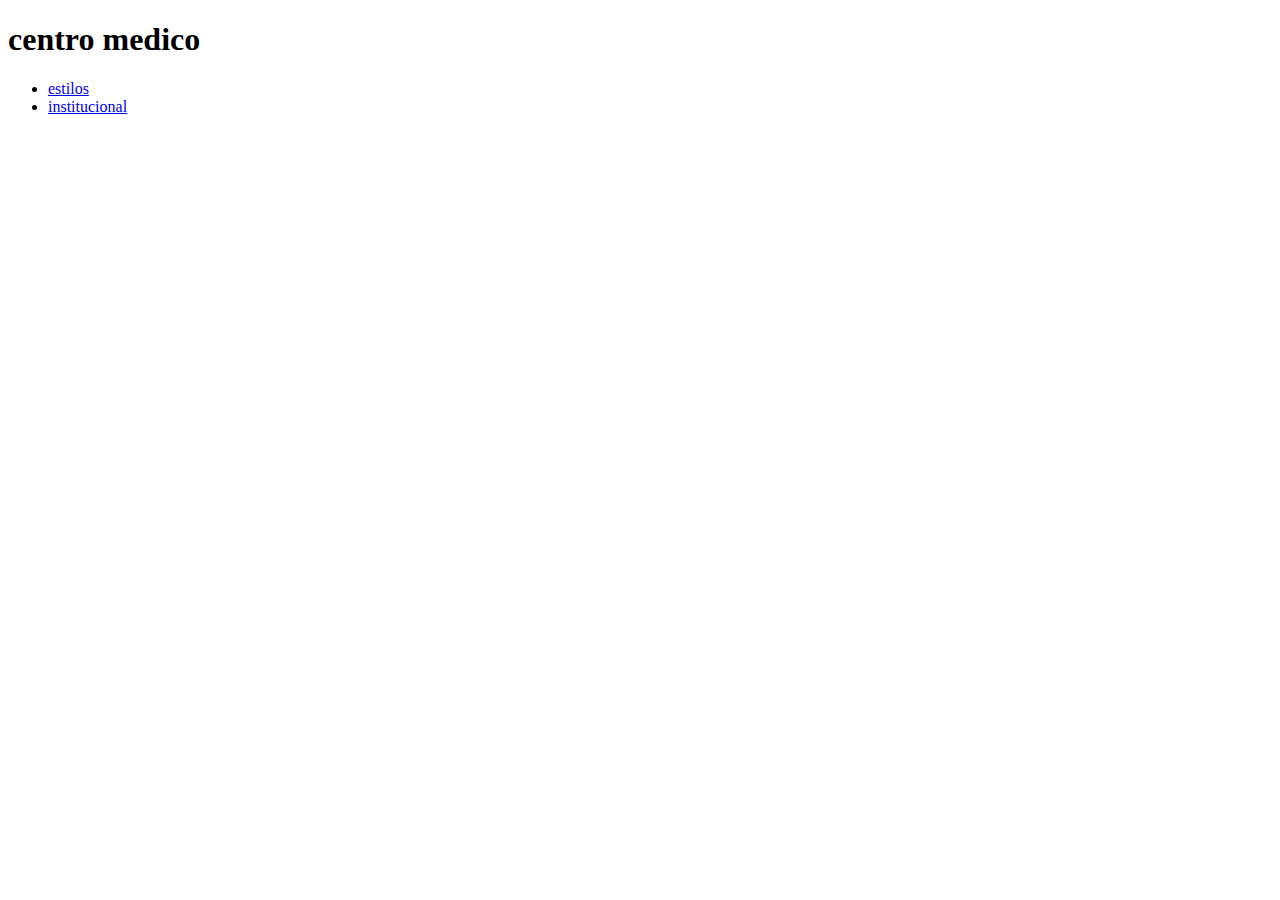
<file: index.html>
<!DOCTYPE html>
<html lang="en">
<head>
    <meta charset="UTF-8">
    <meta name="viewport" content="width=device-width, initial-scale=1.0">
    <title>Document</title>
</head>
<body>
    <header>
   <h1>centro medico</h1>
<nav>
    <ul>
        <li><a href="estilos.css">estilos</a></li>
        <li><a href="institucional.html">institucional</a></li>
    </ul>
</nav>

    </header>
    <main>
        <section>
            <h2></h2>
        </section>

    </main>
    <footer>

    </footer>
   
</body>
</html>
</file>
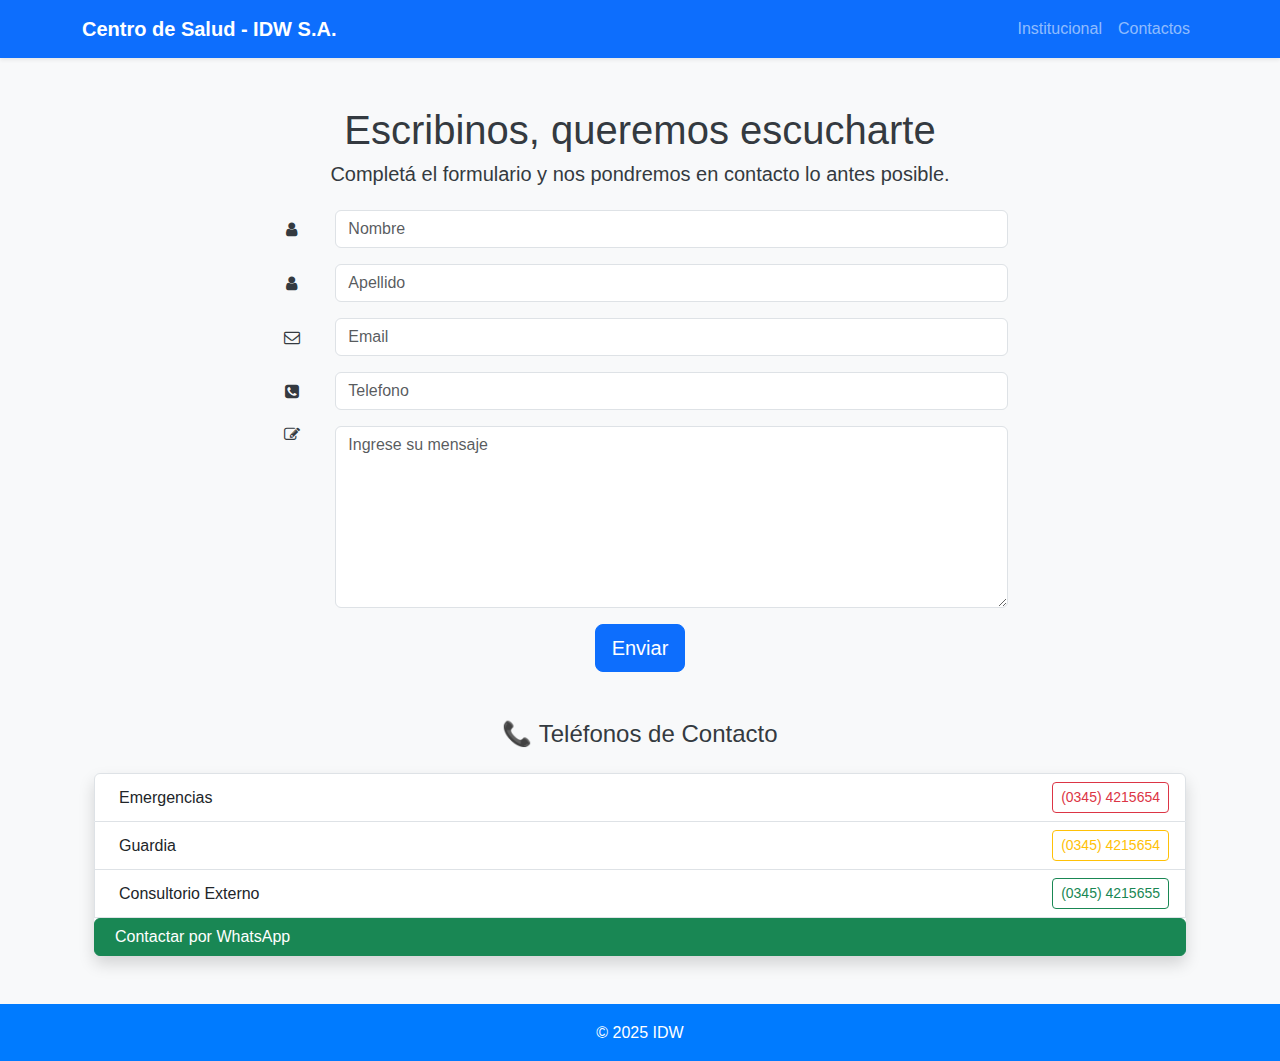
<file: contacto.html>
<!DOCTYPE html>
<html lang="es">

<head>
    <meta charset="UTF-8">
    <meta name="viewport" content="width=device-width, initial-scale=1.0">
    <title>Contactos</title>

    <link rel="stylesheet" href="css/estilos.css">
    <link href="https://cdn.jsdelivr.net/npm/bootstrap@5.3.3/dist/css/bootstrap.min.css" rel="stylesheet" 
        integrity="sha384-QWTKZyjpPEjISv5WaRU9OFeRpok6YctnYmDr5pNlyT2bRjXh0JMhjY6hW+ALEwIH" crossorigin="anonymous">
    <link rel="stylesheet" href="https://cdnjs.cloudflare.com/ajax/libs/font-awesome/4.7.0/css/font-awesome.min.css">


    <link href="https://cdn.jsdelivr.net/npm/bootstrap@5.3.8/dist/css/bootstrap.min.css" rel="stylesheet"
        integrity="sha384-sRIl4kxILFvY47J16cr9ZwB07vP4J8+LH7qKQnuqkuIAvNWLzeN8tE5YBujZqJLB" crossorigin="anonymous">
    <link rel="stylesheet" href="https://cdnjs.cloudflare.com/ajax/libs/font-awesome/4.7.0/css/font-awesome.min.css">
    <link rel="stylesheet" href="css/estilos.css">



</head>
<body>
    <header>
        <nav class="navbar navbar-expand-lg navbar-dark bg-primary shadow-sm">
            <div class="container">

                <!-- Logo / Nombre -->
                <a class="navbar-brand fw-bold" href="/">
                    Centro de Salud - IDW S.A.
                </a>

                <!-- Botón Hamburguesa -->
                <button class="navbar-toggler" type="button" data-bs-toggle="collapse" data-bs-target="#menuNav"
                    aria-controls="menuNav" aria-expanded="false" aria-label="Toggle navigation">
                    <span class="navbar-toggler-icon"></span>
                </button>

                <!-- Menú alineado a la derecha -->
                <div class="collapse navbar-collapse" id="menuNav">
                    <ul class="navbar-nav ms-auto">
                        <li class="nav-item">
                            <a class="nav-link" href="institucional.html">Institucional</a>
                        </li>
                        <li class="nav-item">
                            <a class="nav-link" href="contactos.html">Contactos</a>
                        </li>
                    </ul>
                </div>
            </div>
        </nav>
    </header>


    <main class="container my-5">

        <h1 class="text-center">Escribinos, queremos escucharte</h1>
        <h5 class="text-center mb-4">Completá el formulario y nos pondremos en contacto lo antes posible.
        </h5>
        <div class="row justify-content-center">
            <div class="col-md-8">
                <form method="post">
                    <div class="row mb-3">
                        <div class="col-1 d-flex align-items-center justify-content-center">
                            <i class="fa fa-user bigicon"></i>
                        </div>
                        <div class="col-11">
                            <input id="fname" name="name" type="text" placeholder="Nombre" class="form-control">
                        </div>
                    </div>

                    <div class="row mb-3">
                        <div class="col-1 d-flex align-items-center justify-content-center">
                            <i class="fa fa-user bigicon"></i>
                        </div>
                        <div class="col-11">
                            <input id="lname" name="name" type="text" placeholder="Apellido" class="form-control">
                        </div>
                    </div>

                    <div class="row mb-3">
                        <div class="col-1 d-flex align-items-center justify-content-center">
                            <i class="fa fa-envelope-o bigicon"></i>
                        </div>
                        <div class="col-11">
                            <input id="email" name="email" type="text" placeholder="Email" class="form-control">
                        </div>
                    </div>

                    <div class="row mb-3">
                        <div class="col-1 d-flex align-items-center justify-content-center">
                            <i class="fa fa-phone-square bigicon"></i>
                        </div>
                        <div class="col-11">
                            <input id="phone" name="phone" type="text" placeholder="Telefono" class="form-control">
                        </div>
                    </div>

                    <div class="row mb-3">
                        <div class="col-1 d-flex align-items-start justify-content-center">
                            <i class="fa fa-pencil-square-o bigicon"></i>
                        </div>
                        <div class="col-11">
                            <textarea class="form-control" id="message" name="message" placeholder="Ingrese su mensaje"
                                rows="7"></textarea>
                        </div>
                    </div>

                    <div class="text-center">
                        <button type="submit" class="btn btn-primary btn-lg">Enviar</button>
                    </div>
                </form>
            </div>
        </div>

        <!-- INFO DE CONTACTO -->

         <div class="container my-5">
  <h4 class="mb-4 text-center">📞 Teléfonos de Contacto</h4>
  <ul class="list-group shadow">
    
    <li class="list-group-item d-flex justify-content-between align-items-center">
      <span><i class="bi bi-shield-fill-exclamation text-danger me-2"></i> Emergencias</span>
      <a href="tel:03454215654" class="btn btn-sm btn-outline-danger">
        <i class="bi bi-telephone-fill"></i> (0345) 4215654
      </a>
    </li>
    
    <li class="list-group-item d-flex justify-content-between align-items-center">
      <span><i class="bi bi-phone-fill text-warning me-2"></i> Guardia</span>
      <a href="tel:03454215654" class="btn btn-sm btn-outline-warning">
        <i class="bi bi-telephone-fill"></i> (0345) 4215654
      </a>
    </li>
    
    <li class="list-group-item d-flex justify-content-between align-items-center">
      <span><i class="bi bi-hospital text-success me-2"></i> Consultorio Externo</span>
      <a href="tel:03454215655" class="btn btn-sm btn-outline-success">
        <i class="bi bi-telephone-fill"></i> (0345) 4215655
      </a>
    </li>
    <a href="https://wa.me/543454215654" target="_blank" 
   class="btn btn-success d-flex align-items-center gap-2">
   <i class="bi bi-whatsapp"></i> Contactar por WhatsApp
</a>
  </ul>
</div>
   </main>
    <footer class="text-center mt-5">
        <p>&copy; 2025 IDW</p>
    </footer>
 </body>

</html>
</file>
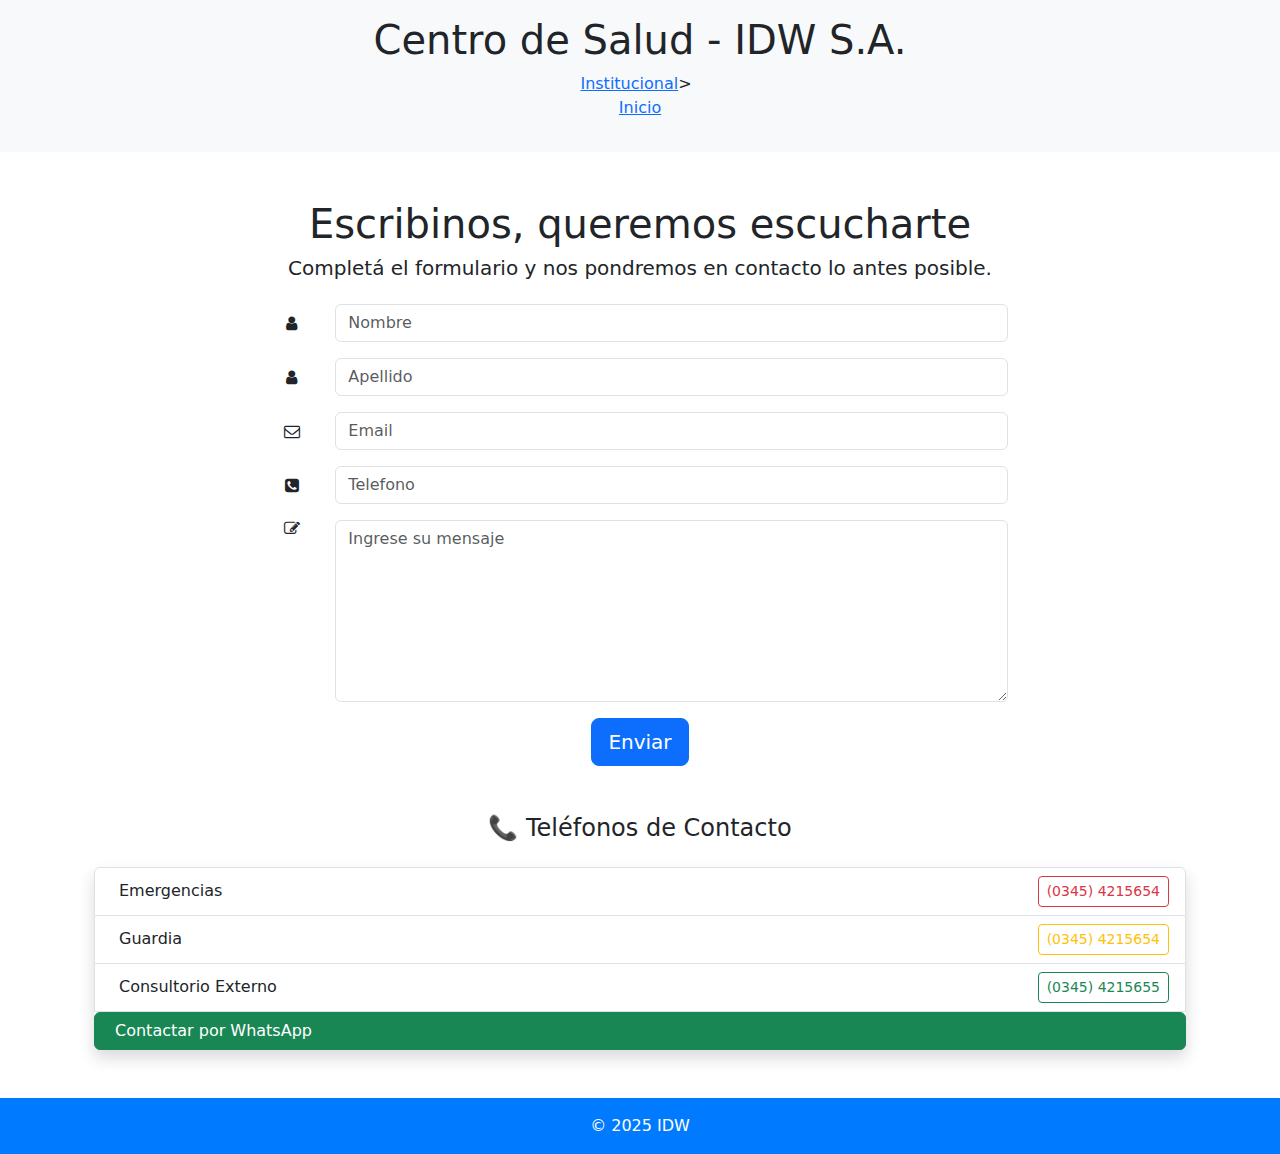
<file: contactos.html>
<!DOCTYPE html>
<html lang="es">

<head>
    <meta charset="UTF-8">
    <meta name="viewport" content="width=device-width, initial-scale=1.0">
    <title>Contactos</title>
    <link rel="stylesheet" href="css/estilos.css">
    <link href="https://cdn.jsdelivr.net/npm/bootstrap@5.3.3/dist/css/bootstrap.min.css" rel="stylesheet" 
        integrity="sha384-QWTKZyjpPEjISv5WaRU9OFeRpok6YctnYmDr5pNlyT2bRjXh0JMhjY6hW+ALEwIH" crossorigin="anonymous">
    <link rel="stylesheet" href="https://cdnjs.cloudflare.com/ajax/libs/font-awesome/4.7.0/css/font-awesome.min.css">
</head>
<body>
    <header class="text-center p-3 bg-light">
        <h1>Centro de Salud - IDW S.A.</h1>
        <nav>
            <ul class="list-inline">
                <li class="list-inline-item"><a 
    href="institucional.html"`>Institucional</a>></li>
        <li class="lis-unline-item"><a
    href="index.html">Inicio</a></li>
    </ul>
    </nav>
    </header>
<main class="container my-5">
        <h1 class="text-center">Escribinos, queremos escucharte</h1>
        <h5 class="text-center mb-4">Completá el formulario y nos pondremos en contacto lo antes posible.</h5>
        <div class="row justify-content-center">
            <div class="col-md-8">
                <form method="post">
                    <div class="row mb-3">
                        <div class="col-1 d-flex align-items-center justify-content-center">
                            <i class="fa fa-user bigicon"></i>
                        </div>
                        <div class="col-11">
                            <input id="fname" name="name" type="text" placeholder="Nombre" class="form-control">
                        </div>
                    </div>

                    <div class="row mb-3">
                        <div class="col-1 d-flex align-items-center justify-content-center">
                            <i class="fa fa-user bigicon"></i>
                        </div>
                        <div class="col-11">
                            <input id="lname" name="name" type="text" placeholder="Apellido" class="form-control">
                        </div>
                    </div>

                    <div class="row mb-3">
                        <div class="col-1 d-flex align-items-center justify-content-center">
                            <i class="fa fa-envelope-o bigicon"></i>
                        </div>
                        <div class="col-11">
                            <input id="email" name="email" type="text" placeholder="Email" class="form-control">
                        </div>
                    </div>

                    <div class="row mb-3">
                        <div class="col-1 d-flex align-items-center justify-content-center">
                            <i class="fa fa-phone-square bigicon"></i>
                        </div>
                        <div class="col-11">
                            <input id="phone" name="phone" type="text" placeholder="Telefono" class="form-control">
                        </div>
                    </div>

                    <div class="row mb-3">
                        <div class="col-1 d-flex align-items-start justify-content-center">
                            <i class="fa fa-pencil-square-o bigicon"></i>
                        </div>
                        <div class="col-11">
                            <textarea class="form-control" id="message" name="message"
                                placeholder="Ingrese su mensaje"
                                rows="7"></textarea>
                        </div>
                    </div>

                    <div class="text-center">
                        <button type="submit" class="btn btn-primary btn-lg">Enviar</button>
                    </div>
                </form>
            </div>
        </div>

        <!-- INFO DE CONTACTO -->
         <div class="container my-5">
  <h4 class="mb-4 text-center">📞 Teléfonos de Contacto</h4>
  <ul class="list-group shadow">
    
    <li class="list-group-item d-flex justify-content-between align-items-center">
      <span><i class="bi bi-shield-fill-exclamation text-danger me-2"></i> Emergencias</span>
      <a href="tel:03454215654" class="btn btn-sm btn-outline-danger">
        <i class="bi bi-telephone-fill"></i> (0345) 4215654
      </a>
    </li>
    
    <li class="list-group-item d-flex justify-content-between align-items-center">
      <span><i class="bi bi-phone-fill text-warning me-2"></i> Guardia</span>
      <a href="tel:03454215654" class="btn btn-sm btn-outline-warning">
        <i class="bi bi-telephone-fill"></i> (0345) 4215654
      </a>
    </li>
    
    <li class="list-group-item d-flex justify-content-between align-items-center">
      <span><i class="bi bi-hospital text-success me-2"></i> Consultorio Externo</span>
      <a href="tel:03454215655" class="btn btn-sm btn-outline-success">
        <i class="bi bi-telephone-fill"></i> (0345) 4215655
      </a>
    </li>
    <a href="https://wa.me/543454215654" target="_blank" 
   class="btn btn-success d-flex align-items-center gap-2">
   <i class="bi bi-whatsapp"></i> Contactar por WhatsApp
</a>
  </ul>
</div>
   </main>

    <footer class="text-center mt-5">
        <p>&copy; 2025 IDW</p>
    </footer>
 
</body>

</html>
</file>
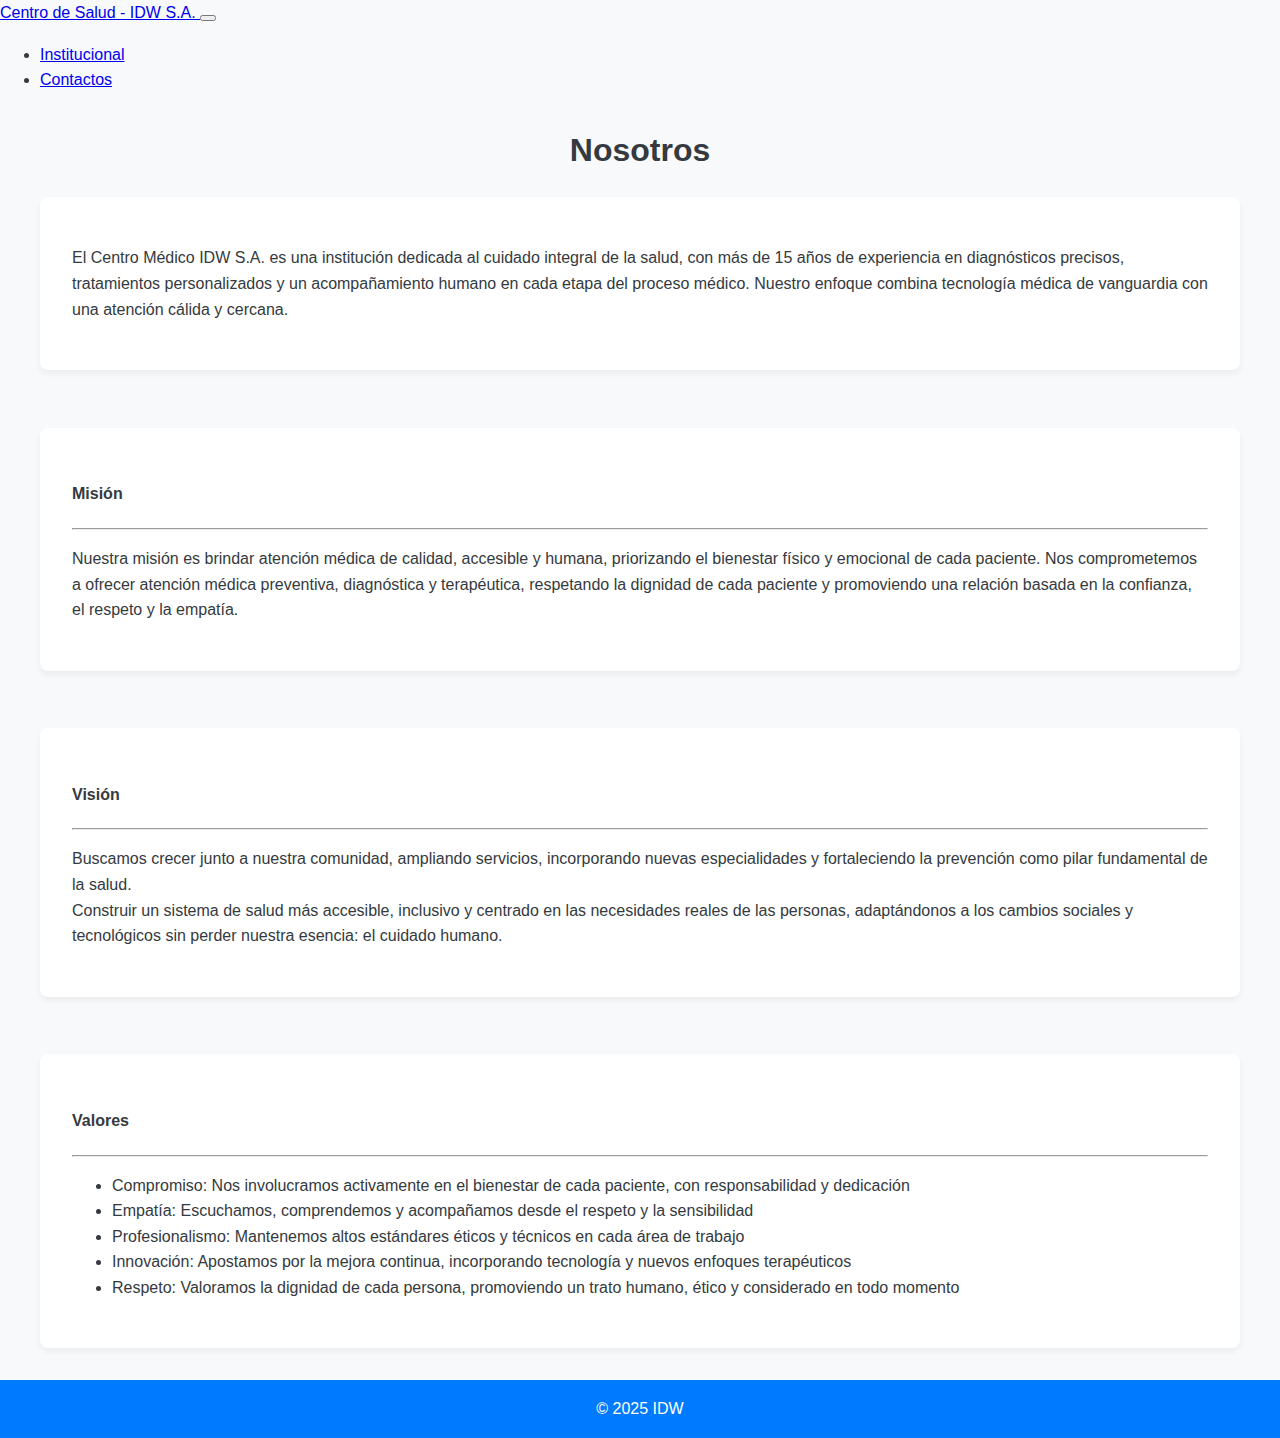
<file: institucional.html>
<!DOCTYPE html>
<html lang="es">

<head>
    <meta charset="UTF-8">
    <meta name="viewport" content="width=device-width, initial-scale=1.0">
    <title>Institucional</title>
    <link href="https://cdn.jsdelivr.net/npm/bootstrap@5.3.8/dist/css/bootstrap.min.css" rel="stylesheet"
        integrity="sha384-sRIl4kxILFvY47J16cr9ZwB07vP4J8+LH7qKQnuqkuIAvNWLzeN8tE5YBujZqJLB" crossorigin="anonymous">
    <link rel="stylesheet" href="css/estilos.css">
</head>

<body class="bg-light">
    <header>
        <nav class="navbar navbar-expand-lg navbar-dark bg-primary shadow-sm">
            <div class="container">

                <!-- Logo / Nombre -->
                <a class="navbar-brand fw-bold" href="/">
                    Centro de Salud - IDW S.A.
                </a>

                <!-- Botón Hamburguesa -->
                <button class="navbar-toggler" type="button" data-bs-toggle="collapse" data-bs-target="#menuNav"
                    aria-controls="menuNav" aria-expanded="false" aria-label="Toggle navigation">
                    <span class="navbar-toggler-icon"></span>
                </button>

                <!-- Menú alineado a la derecha -->
                <div class="collapse navbar-collapse" id="menuNav">
                    <ul class="navbar-nav ms-auto">
                        <li class="nav-item">
                            <a class="nav-link" href="institucional.html">Institucional</a>
                        </li>
                        <li class="nav-item">
                            <a class="nav-link" href="contacto.html">Contactos</a>
                        </li>
                    </ul>
                </div>
            </div>
        </nav>
    </header>

    <main class="institucional">
        <h1 class="text-center text-primary fw-bold pt-5 pb-2">Nosotros</h1>
        <section class="w-75 mx-auto bg-white py-4 px-5 rounded shadow mb-5">
            <p>El Centro Médico IDW S.A. es una institución dedicada al cuidado integral de la salud, con más de 15 años de experiencia en diagnósticos precisos, tratamientos personalizados y un acompañamiento humano en cada etapa del proceso médico. Nuestro enfoque combina tecnología médica de vanguardia con una atención cálida y cercana.</p>
        </section>
        <br>
        <section class="w-75 mx-auto bg-white py-4 px-5 rounded shadow mb-5">
            <h4 class="text-primary fw-bold">Misión</h4>
            <hr>
            <p>Nuestra misión es brindar atención médica de calidad, accesible y humana, priorizando el bienestar físico y emocional de cada paciente. Nos comprometemos a ofrecer atención médica preventiva, diagnóstica y terapéutica, respetando la dignidad de cada paciente y promoviendo una relación basada en la confianza, el respeto y la empatía.</p>
        </section>
        <br>
        <section class="w-75 mx-auto bg-white py-4 px-5 rounded shadow mb-5">
            <h4 class="text-primary fw-bold">Visión</h4>
            <hr>
            <p>Buscamos crecer junto a nuestra comunidad, ampliando servicios, incorporando nuevas especialidades y fortaleciendo la prevención como pilar fundamental de la salud.<br>
            Construir un sistema de salud más accesible, inclusivo y centrado en las necesidades reales de las personas, adaptándonos a los cambios sociales y tecnológicos sin perder nuestra esencia: el cuidado humano.</p>
        </section>
        <br>
        <section class="w-75 mx-auto bg-white py-4 px-5 rounded shadow mb-5">
            <h4 class="text-primary fw-bold">Valores</h4>
            <hr>
            <ul class="valores-lista">
                <li class="list-group-item list-group-item-primary px-3 py-2 mb-3">Compromiso: Nos involucramos activamente en el bienestar de cada paciente, con responsabilidad y dedicación</li>
                <li class="list-group-item list-group-item-primary px-3 py-2 mb-3">Empatía: Escuchamos, comprendemos y acompañamos desde el respeto y la sensibilidad</li>
                <li class="list-group-item list-group-item-primary px-3 py-2 mb-3">Profesionalismo: Mantenemos altos estándares éticos y técnicos en cada área de trabajo</li>
                <li class="list-group-item list-group-item-primary px-3 py-2 mb-3">Innovación: Apostamos por la mejora continua, incorporando tecnología y nuevos enfoques terapéuticos </li>
                <li class="list-group-item list-group-item-primary px-3 py-2 mb-3">Respeto: Valoramos la dignidad de cada persona, promoviendo un trato humano, ético y considerado en todo momento</li>
            </ul>
        </section>
    </main>


    <footer>
        <p>&copy; 2025 IDW</p>
    </footer>

    <script src="https://cdn.jsdelivr.net/npm/bootstrap@5.3.8/dist/js/bootstrap.bundle.min.js"
        integrity="sha384-FKyoEForCGlyvwx9Hj09JcYn3nv7wiPVlz7YYwJrWVcXK/BmnVDxM+D2scQbITxI" crossorigin="anonymous">
    </script>
</body>

</html>
</file>
<file: css/estilos.css>
body {
    font-family: 'Helvetica Neue', Arial, sans-serif;
    margin: 0;
    padding: 0;
    background-color: #f8f9fa;
    color: #343a40;
    line-height: 1.6;
}

/* header */

.navbar-nav .nav-link {
    position: relative;
    transition: color 0.3s;
}

.navbar-nav .nav-link::after {
    content: "";
    position: absolute;
    left: 0;
    bottom: 0;
    width: 0%;
    height: 2px;
    background-color: #fff;
    transition: width 0.3s;
}

.navbar-nav .nav-link:hover {
    color: #ffeb3b;
}

.navbar-nav .nav-link:hover::after {
    width: 100%;
}

main {
    max-width: 1200px;
    margin: 2rem auto;
    padding: 0 2rem;
}

section {
    background-color: #fff;
    padding: 2rem;
    margin-bottom: 2rem;
    border-radius: 8px;
    box-shadow: 0 4px 6px rgba(0, 0, 0, 0.05);
}

h2 {
    color: #007BFF;
    border-bottom: 2px solid #dee2e6;
    padding-bottom: 0.5rem;
    margin-top: 0;
}

.Obrasocial ul {
    list-style-type: '✔️  ';
    padding-left: 1.5rem;
}

.Obrasocial li {
    font-size: 1.1rem;
    padding: 0.25rem 0;
}

.médicos {
    display: flex;
    flex-wrap: wrap;
    gap: 2rem;
    justify-content: center;
}

.médicos>div {
    background-color: #f8f9fa;
    padding: 1.5rem;
    border-radius: 8px;
    border: 1px solid #dee2e6;
    flex: 1 1 250px;
    transition: transform 0.3s ease, box-shadow 0.3s ease;
}

.médicos>div:hover {
    transform: translateY(-5px);
    box-shadow: 0 6px 12px rgba(0, 0, 0, 0.1);
}

.médicos h3 {
    color: #343a40;
    margin-top: 0;
    margin-bottom: 0.5rem;
    font-size: 1.5rem;
}

.médicos p {
    margin: 0;
    color: #6c757d;
    font-size: 1rem;
}

.institucional {
    padding-top: 0;
}

.institucional-titulo {
    color: #007BFF;
    font-size: 3rem;
    text-align: center;
    margin-bottom: 2rem;
}

.institucional h1 {
    text-align: center;
}

.institucional h5 {
    text-align: center;
}



/*hr {
    border: none;
    height: 1px;
    background-color: #dee2e6;
    margin: 3rem 0;
}*/

/*.valores-lista {
    list-style-type: none;
    padding: 0;
}*/

/*.valores-lista li {
    background-color: #e9f5ff;
    border-left: 5px solid #007BFF;
    padding: 1rem;
    margin-bottom: 1rem;
    border-radius: 4px;
}*/

/* estilos para la página "Contactos" */
.contacto-info {
    display: flex;
    flex-direction: column;
    gap: 1.5rem;
    margin-bottom: 2rem;
}

.contacto-info-card {
    background-color: #fff;
    padding: 1.5rem;
    border-radius: 8px;
    box-shadow: 0 4px 6px rgba(0, 0, 0, 0.05);
}

.contacto-info-card h3 {
    color: #007BFF;
    margin-top: 0;
    margin-bottom: 0.5rem;
}

.contacto-info-card p {
    font-size: 1.25rem;
    font-weight: bold;
    color: #28a745;
}

footer {
    background-color: #007BFF;
    color: #fff;
    text-align: center;
    padding: 1rem;
    margin-top: 2rem;
}

footer p {
    margin: 0;

}
</file>
